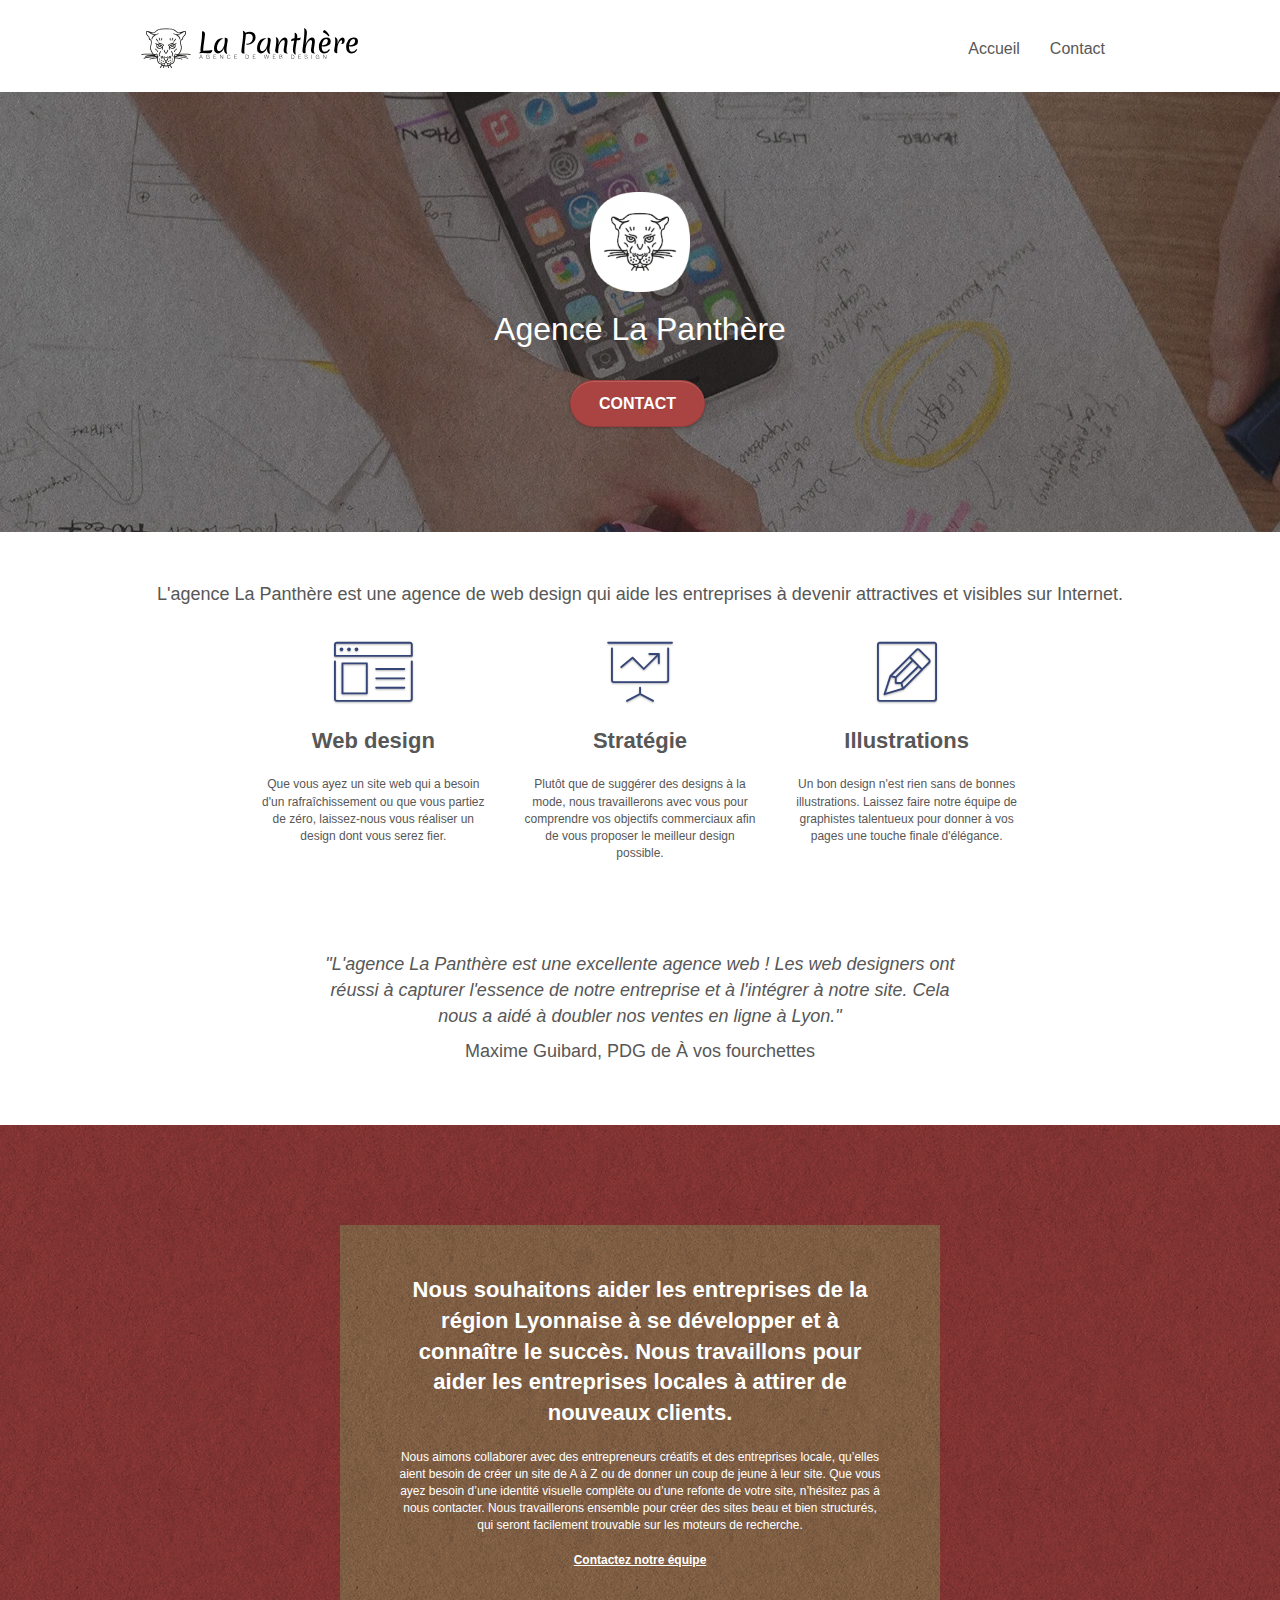
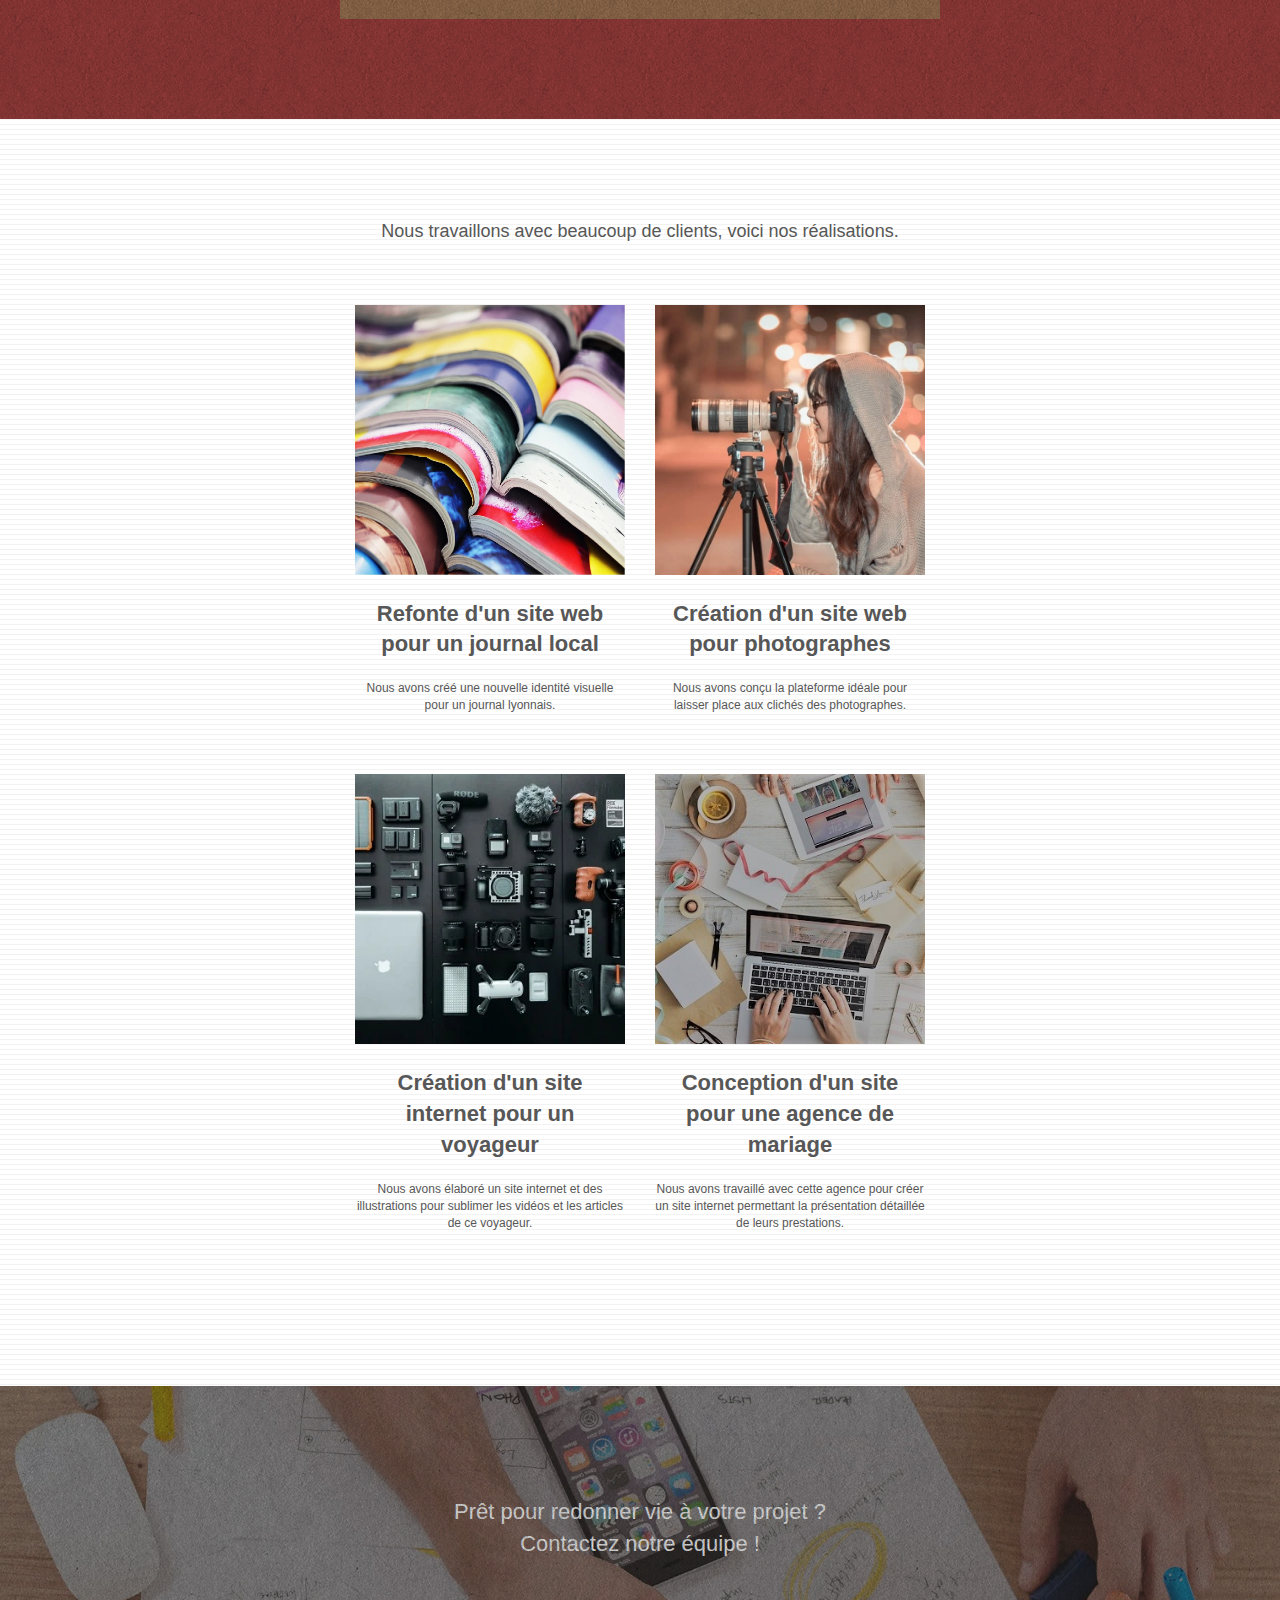
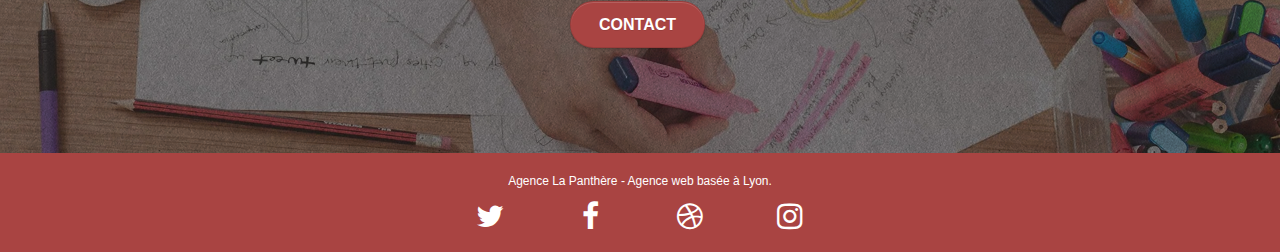
<file: index.html>
<!doctype html>
<html lang="fr">
<head>
    <meta charset="utf-8">
    <meta name="description" content="En tant qu'entreprise de webdesign basée à Lyon, La Panthère vous accompagnera dans la conception ou refonte de votre site web.">
    <meta name="viewport" content="width=device-width, initial-scale=1.0, viewport-fit=cover">
    <link rel="shortcut icon" type="image/png" href="favicon.jpg">
    
	<link rel="stylesheet" type="text/css" href="./css/bootstrap.css">
	<link rel="stylesheet" type="text/css" href="style.css">
	<link rel="stylesheet" type="text/css" href="./css/font-awesome.css">
	<link rel="stylesheet" type="text/css" href="./css/et-line.css">
	
    
	<script src="./js/jquery-2.1.0.js"></script>
	<script src="./js/bootstrap.js"></script>
	<script src="./js/blocs.js"></script>
	<script src="./js/jquery.touchSwipe.js" defer></script>
	<script src="./js/gmaps.js"></script>

    <title>Agence Webdesign | La Panthère</title>

    
<!-- Analytics -->
<!-- Analytics END -->
    
</head>
<body>
<!-- Principal conteneur -->
<div class="page-container">
    
<!-- bloc-0 -->
<header class="bloc bgc-white l-bloc " id="bloc-0">
	<div class="container bloc-sm">

		<nav class="navbar row">
			<div class="navbar-header">
				<a class="navbar-brand" href="index.html"><img src="img/agence-la-panthere-monochrome.svg" alt="logo agence La panthère, webdesign" height="40" /></a>
						
			<button id="nav-toggle" type="button" class="ui-navbar-toggle navbar-toggle" data-toggle="collapse" data-target=".navbar-1">
				<span class="sr-only">Toggle navigation</span><span class="icon-bar"></span><span class="icon-bar"></span><span class="icon-bar"></span>
			</button>
			</div>
			<div class="collapse navbar-collapse navbar-1 special-dropdown-nav">
				<ul class="site-navigation nav navbar-nav">
					<li>
						<a href="index.html">Accueil</a>
					</li>
					<li>
						<a href="contact.html">Contact</a>
					</li>
				</ul>
			</div>

		</nav>
	</div>
</header>
<!-- bloc-0 END -->

<!-- bloc-1-presentation -->
<section class="bloc bgc-dark-slate-blue bg-banniere d-bloc bg-t-edge bloc-bg-texture texture-paper b-parallax" id="bloc-1-hero">
	<div class="container bloc-lg">
		<div class="row tight-width-whitespace">
			<div class="col-sm-12">
				<img src="img/logo-la-panthere-1.webp" class="center-block image-resize-mode" width="100" alt="Logo Agence La Panthère sans texte" />
				<h1 class="text-center hero-bloc-text tc-white ">
					Agence La Panthère
				</h1>
				<div class="text-center">
					<a href="contact.html" class="btn btn-lg btn-clean btn-rd cta-hero btn-atomic-tangerine" id="cta-hero">Contact</a>
				</div>
			</div>
		</div>
	</div>
</section>

<!-- bloc-1-presentation END -->

<!-- bloc-2-services -->

<main class="bloc bgc-white l-bloc" id="bloc-2-services">
	<div class="container bloc-md">
		<div class="row">
			<div class="col-sm-12 text-center ">
				<p class="titre">L'agence La Panthère est une agence de web design qui aide les entreprises à devenir attractives et visibles sur Internet.
				</p>			
			</div>
		</div>
		<div class="row voffset-lg med-width-whitespace">
			<div class="col-sm-4">
				<div class="text-center">
					<span class="et-icon-browser sm-shadow icon-dark-slate-blue icons icon-lg"></span>
				</div>
				<h2 class="mg-md text-center">
					Web design
				</h2>
				<p class="text-center ">
					Que vous ayez un site web qui a besoin d'un rafraîchissement ou que vous partiez de zéro, laissez-nous vous réaliser un design dont vous serez fier.
				</p>
			</div>
			<div class="col-sm-4">
				<div class="text-center">
					<span class="et-icon-presentation sm-shadow icon-dark-slate-blue icons icon-lg"></span>
				</div>
				<h2 class="mg-md text-center">
					Stratégie
				</h2>
				<p class="text-center ">
					Plutôt que de suggérer des designs à la mode, nous travaillerons avec vous pour comprendre vos objectifs commerciaux afin de vous proposer le meilleur design possible.<br>
				</p>
			</div>
			<div class="col-sm-4">
				<div class="text-center">
					<span class="et-icon-edit sm-shadow icon-dark-slate-blue icons icon-lg"></span>
				</div>
				<h2 class="mg-md text-center">
					Illustrations
				</h2>
				<p class="text-center ">
					Un bon design n'est rien sans de bonnes illustrations. Laissez faire notre équipe de graphistes talentueux pour donner à vos pages une touche finale d'élégance.
				</p>
			</div>
		</div>
		<div class="row voffset-lg voffset">
			<div class="col-xs-12 col-md-8 col-md-offset-2 text-center">
				<p class="citation">"L'agence La Panthère est une excellente agence web ! Les web designers ont réussi à capturer l'essence de notre entreprise et à l'intégrer à notre site. Cela nous a aidé à doubler nos ventes en ligne à Lyon."
				</p>
				<p class="titre">Maxime Guibard, PDG de À vos fourchettes</p>
			</div>
		</div>
	</div>
</main>


<!-- bloc-2-services END -->

<!-- bloc-3-what-i-do -->

<section class="bloc tc-white bgc-atomic-tangerine bg-presentation d-bloc bloc-bg-texture texture-paper b-parallax" id="bloc-3-what-i-do">
	<div class="container bloc-lg">
		<div class="row tight-width-whitespace black-background">
			<div class="col-sm-12">
				<h2 class="mg-md text-center tc-white">
					Nous souhaitons aider les entreprises de la région Lyonnaise à se développer et à connaître le succès. Nous travaillons pour aider les entreprises locales à attirer de nouveaux clients.<br>
				</h2>
				<p class="text-center white">
					Nous aimons collaborer avec des entrepreneurs créatifs et des entreprises locale, qu’elles aient besoin de créer un site de A à Z ou de donner un coup de jeune à leur site. Que vous ayez besoin d’une identité visuelle complète ou d’une refonte de votre site, n’hésitez pas à nous contacter. Nous travaillerons ensemble pour créer des sites beau et bien structurés, qui seront facilement trouvable sur les moteurs de recherche. <br><br><a class="ltc-white bold-link" href="page2.html">Contactez notre équipe</a><br>
				</p>
			</div>
		</div>
	</div>
</section>

<!-- bloc-3-what-i-do END -->

<!-- bloc-4-portfolio -->

<section class="bloc bgc-white bg-lines-h2-bg bg-repeat l-bloc" id="bloc-4-portfolio">
	<div class="container bloc-lg">
		<div class="row">
			<div class="col-sm-12 text-center">
				<p class="titre">Nous travaillons avec beaucoup de clients, voici nos réalisations.</p>
			</div>
		</div>
		<div class="row tight-width-whitespace portfolio-row">
			<div class="col-sm-6">
				<a href="#" data-lightbox="img/1.jpg" data-gallery-id="gallery-1" data-caption="Refonte d'un site web pour un journal local" data-frame="snapshot-lb"><img src="img/Journal-local-1.webp" alt="image d'un journal local" class="img-responsive portfolio-thumb" /></a>
				<h2 class="mg-md text-center">
					Refonte d'un site web pour un journal local
				</h2>
				<p class="text-center">
					Nous avons créé une nouvelle identité visuelle pour un journal lyonnais.
				</p>
			</div>
			<div class="col-sm-6">
				<a href="#" data-lightbox="img/2.jpg" data-gallery-id="gallery-1" data-caption="Création d'un site web pour photographes" data-frame="snapshot-lb"><img src="img/Photographe.webp" class="img-responsive portfolio-thumb" alt="Photographe prenant une photo de nuit" /></a>
				<h2 class="mg-md text-center">
					Création d'un site web pour photographes
				</h2>
				<p class="text-center">
					Nous avons conçu la plateforme idéale pour laisser place aux clichés des photographes.
				</p>
			</div>
		</div>
		<div class="row tight-width-whitespace portfolio-row">
			<div class="col-sm-6">
				<a href="#" data-lightbox="img/3.bmp" data-gallery-id="gallery-1" data-caption="Création d'un site internet pour un voyageur" data-frame="snapshot-lb">
					<img src="img/appareils-photos.webp" class="img-responsive portfolio-thumb" alt="Matériel pour voyager et ecrire des articles"/></a>
				<h2 class="mg-md text-center">
					Création d'un site internet pour un voyageur
				</h2>
				<p class="text-center">
					Nous avons élaboré un site internet et des illustrations pour sublimer les vidéos et les articles de ce voyageur.
				</p>
			</div>
			<div class="col-sm-6">
				<a href="#" data-lightbox="img/4.bmp" data-gallery-id="gallery-1" data-caption="Conception d'un site pour une agence de mariage" data-frame="snapshot-lb"><img src="img/planning-mariage.webp" class="img-responsive portfolio-thumb" alt="illustration d'une agence de mariage basée à Lyon" /></a>
				<h2 class="mg-md text-center">
					Conception d'un site pour une agence de mariage
				</h2>
				<p class="text-center">
					Nous avons travaillé avec cette agence pour créer un site internet permettant la présentation détaillée de leurs prestations.
				</p>
			</div>
		</div>
	</div>
</section>

<!-- bloc-4-portfolio END -->

<!-- bloc-5-cta -->

<div class="bloc bgc-dark-slate-blue bg-banniere d-bloc bloc-bg-texture texture-paper" id="bloc-5-cta">
	<div class="container bloc-lg">
		<div class="row">
			<p class="mg-md text-center tc-white pret">
				Prêt pour redonner vie à votre projet ?<br>Contactez notre équipe !
			</p>
			<div class="col-sm-12 text-center">
				<a href="contact.html" class="btn btn-atomic-tangerine btn-clean btn-rd btn-lg cta-hero">Contact</a>
			</div>
		</div>
	</div>
</div>
<!-- bloc-5-cta END -->

<!-- Footer - bloc-8 -->
<footer class="bloc bgc-atomic-tangerine d-bloc footer" id="bloc-8">
	<div class="container bloc-sm">
		<div class="row">
			<div class="col-sm-12">
				<p class="text-center white">
					Agence La Panthère - Agence web basée à Lyon.<br>
				</p>
				<div class="row row-no-gutters social">
					<div class="col-sm-3">
						<div class="text-center">
							<a class="social" href="index.html" aria-label="twitter"><span class="fa fa-twitter icon-md"></span></a>
						</div>
					</div>
					<div class="col-sm-3">
						<div class="text-center">
							<a class="social" href="index.html" aria-label="facebook"><span class="fa fa-facebook icon-md"></span></a>
						</div>
					</div>
					<div class="col-sm-3">
						<div class="text-center">
							<a class="social" href="index.html" aria-label="reseau-social"><span class="fa fa-dribbble icon-md"></span></a>
						</div>
					</div>
					<div class="col-sm-3">
						<div class="text-center">
							<a class="social" href="index.html" aria-label="instagram"><span class="fa fa-instagram icon-md"></span></a>
						</div>
					</div>
				</div>
				
			</div>
		</div>
	</div>
</footer>
<!-- Footer - bloc-8 END -->

</div>
<!-- Principal conteneur END -->
    

</body>
</html>
</file>
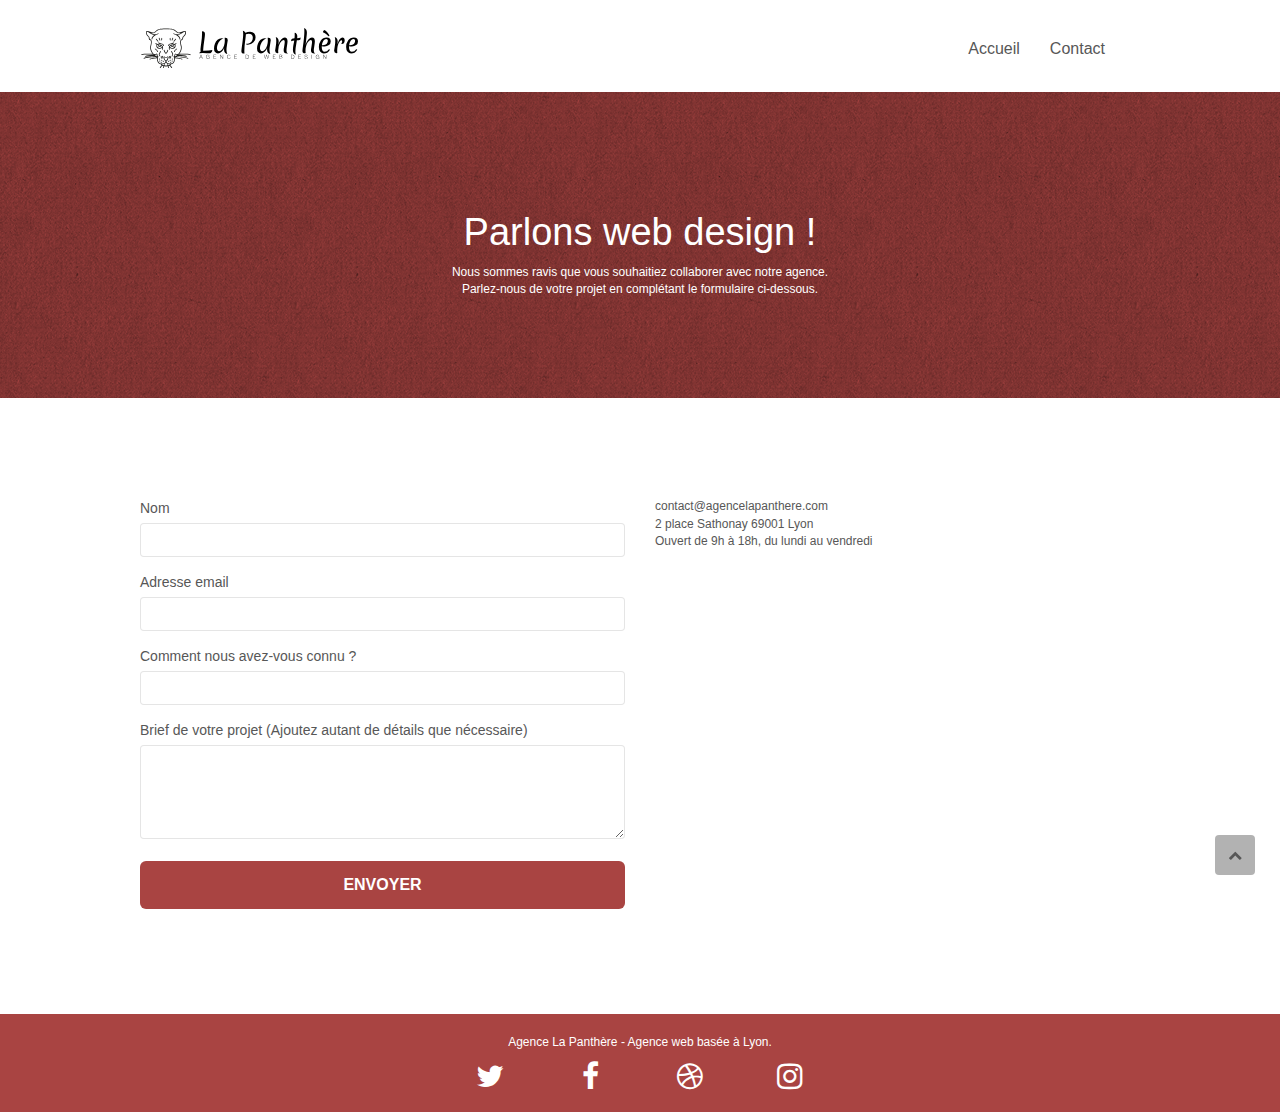
<file: contact.html>
<!doctype html>
<html lang="fr">
<head>
    <meta charset="utf-8">
    <meta name="description" content="Agence de webdesign basée à Lyon, nous aidons les entreprises locales dans la conception et refonte de leur sites web. Contactez-nous pour un audit de votre site.">
    <meta name="viewport" content="width=device-width, initial-scale=1.0, viewport-fit=cover">
    <link rel="shortcut icon" type="image/png" href="favicon.jpg">
    
	<link rel="stylesheet" type="text/css" href="./css/bootstrap.css">
	<link rel="stylesheet" type="text/css" href="style.css">
	<link rel="stylesheet" type="text/css" href="./css/font-awesome.css">
	<link rel="stylesheet" type="text/css" href="./css/et-line.css">
	
    
	<script src="./js/jquery-2.1.0.js"></script>
	<script src="./js/bootstrap.js"></script>
	<script src="./js/blocs.js"></script>
	<script src="./js/jqBootstrapValidation.js" defer></script>
	<script src="./js/formHandler.js"></script>
	
    <title>Contact | La Panthère</title>

    
<!-- Analytics -->
 
<!-- Analytics END -->
    
</head>
<body>
<!-- Principal conteneur -->
<div class="page-container">
    
<!-- bloc-0 -->
<header class="bloc bgc-white l-bloc " id="bloc-0">
	<div class="container bloc-sm">

		<nav class="navbar row">
			<div class="navbar-header">
				<a class="navbar-brand" href="index.html"><img src="img/agence-la-panthere-monochrome.svg" alt="logo agence La panthère, webdesign" height="40" /></a>
						
			<button id="nav-toggle" type="button" class="ui-navbar-toggle navbar-toggle" data-toggle="collapse" data-target=".navbar-1">
				<span class="sr-only">Toggle navigation</span><span class="icon-bar"></span><span class="icon-bar"></span><span class="icon-bar"></span>
			</button>
			</div>
			<div class="collapse navbar-collapse navbar-1 special-dropdown-nav">
				<ul class="site-navigation nav navbar-nav">
					<li>
						<a href="index.html">Accueil</a>
					</li>
					<li>
						<a href="contact.html">Contact</a>
					</li>
				</ul>
			</div>

		</nav>
	</div>
</header>
<!-- bloc-0 END -->

<!-- bloc-6 -->
<section class="bloc bg-dots-bg bg-repeat bgc-atomic-tangerine d-bloc bloc-bg-texture texture-paper" id="bloc-6">
	<div class="container bloc-lg">
		<div class="row">
			<div class="col-sm-12">
				<h1 class="text-center hero-bloc-text tc-white">
					Parlons web design !
				</h1>
				<p class="text-center mg-lg tc-white tight-width-whitespace">
					Nous sommes ravis que vous souhaitiez collaborer avec notre agence.<br>
					Parlez-nous de votre projet en complétant le formulaire ci-dessous.
				</p>
			</div>
		</div>
	</div>
</section>
<!-- bloc-6 END -->

<!-- bloc-7 -->
<main class="bloc bgc-white l-bloc" id="bloc-7">
	<div class="container bloc-lg">
		<div class="row">
			<div class="col-sm-6">
				<form id="form_1">
					<div class="form-group">
						<label for="name">
							Nom
						</label>
						<input id="name" class="form-control" required />
					</div>
					<div class="form-group">
						<label for="email">
							Adresse email
						</label>
						<input id="email" class="form-control" type="email" required />
					</div>
					<div class="form-group">
						<label for="input_504">
							Comment nous avez-vous connu ?
						</label>
						<input class="form-control" type="text" required id="input_504" />
					</div>
					<div class="form-group">
						<label for="message">
							Brief de votre projet (Ajoutez autant de détails que nécessaire)<br>
						</label><textarea id="message" class="form-control" rows="4" cols="50" required></textarea>
					</div> 
					<button class="bloc-button btn btn-lg btn-block cta-hero btn-atomic-tangerine" type="submit">
						Envoyer
					</button>
				</form>
			</div>
			<aside class="col-sm-6">
				<p>
					contact@agencelapanthere.com<br>2 place Sathonay 69001 Lyon<br>Ouvert de 9h à 18h, du lundi au vendredi<br>
				</p>
			</aside>
		</div>
	</div>
</main>
<!-- bloc-7 END -->

<!-- ScrollToTop Button -->
<a class="bloc-button btn btn-d scrollToTop" href="#" aria-label= "scroll to top" onclick="scrollToTarget('1')"><span class="fa fa-chevron-up"></span></a>
<!-- ScrollToTop Button END-->


<!-- Footer - bloc-8 -->
<footer class="bloc bgc-atomic-tangerine d-bloc footer" id="bloc-8">
	<div class="container bloc-sm">
		<div class="row">
			<div class="col-sm-12">
				<p class="text-center white">
					Agence La Panthère - Agence web basée à Lyon.<br>
				</p>
				<div class="row row-no-gutters social">
					<div class="col-sm-3">
						<div class="text-center">
							<a class="social" href="index.html" aria-label="twitter"><span class="fa fa-twitter icon-md"></span></a>
						</div>
					</div>
					<div class="col-sm-3">
						<div class="text-center">
							<a class="social" href="index.html" aria-label="facebook"><span class="fa fa-facebook icon-md"></span></a>
						</div>
					</div>
					<div class="col-sm-3">
						<div class="text-center">
							<a class="social" href="index.html" aria-label="dribble"><span class="fa fa-dribbble icon-md"></span></a>
						</div>
					</div>
					<div class="col-sm-3">
						<div class="text-center">
							<a class="social" href="index.html" aria-label="instagram"><span class="fa fa-instagram icon-md"></span></a>
						</div>
					</div>
				</div>
			</div>
		</div>
	</div>
</footer>
<!-- Footer - bloc-8 END -->

</div>
<!-- Principal conteneur END -->
    

</body>
</html>
</file>
<file: style.css>
body {
    margin: 0;
    padding: 0;
    background: #FFF;
    overflow-x: hidden;
    -webkit-font-smoothing: antialiased;
    -moz-osx-font-smoothing: grayscale;
}

a,
button {
    transition: all .3s ease-in-out;
    outline: none!important;
}

a:hover {
    text-decoration: none;
    cursor: pointer;
}

#page-loading-blocs-notifaction {
    position: fixed;
    top: 0;
    bottom: 0;
    width: 100%;
    z-index: 100000;
    background: #FFFFFF url("img/pageload-spinner.gif") no-repeat center center;
}

.bloc {
    width: 100%;
    clear: both;
    background: 50% 50% no-repeat;
    padding: 0 50px;
    -webkit-background-size: cover;
    -moz-background-size: cover;
    -o-background-size: cover;
    background-size: cover;
    position: relative;
}

.bloc .container {
    padding-left: 0;
    padding-right: 0;
}

.bloc-lg {
    padding: 100px 50px;
}

.bloc-md {
    padding: 50px;
}

.bloc-sm {
    padding: 20px 50px;
}

.bg-center,
.bg-l-edge,
.bg-r-edge,
.bg-t-edge,
.bg-b-edge,
.bg-tl-edge,
.bg-bl-edge,
.bg-tr-edge,
.bg-br-edge,
.bg-repeat {
    -webkit-background-size: auto!important;
    -moz-background-size: auto!important;
    -o-background-size: auto!important;
    background-size: auto!important;
}

.bg-repeat {
    background: repeat;
}

.bg-t-edge {
    background: top no-repeat;
}

.bloc-bg-texture::before {
    content: "";
    background-size: 2px 2px;
    position: absolute;
    top: 0;
    bottom: 0;
    left: 0;
    right: 0;
}

.texture-paper::before {
    background: url("img/texture-paper.webp");
    background-size: 280px 280px;
}

.b-parallax {
    background-attachment: fixed;
}

.d-bloc {
    color: rgba(255, 255, 255, .7);
}

.d-bloc button:hover {
    color: rgba(255, 255, 255, .9); 
}

.d-bloc .icon-round,
.d-bloc .icon-square,
.d-bloc .icon-rounded,
.d-bloc .icon-semi-rounded-a,
.d-bloc .icon-semi-rounded-b {
    border-color: rgba(255, 255, 255, .9);
}

.d-bloc .divider-h span {
    border-color: rgba(255, 255, 255, .2);
}

.d-bloc .a-btn,
.d-bloc .navbar a,
.d-bloc .navbar-brand,
.d-bloc a .icon-sm,
.d-bloc a .icon-md,
.d-bloc a .icon-lg,
.d-bloc a .icon-xl,
.d-bloc h1 a,
.d-bloc h2 a,
.d-bloc h3 a,
.d-bloc h4 a,
.d-bloc h5 a,
.d-bloc h6 a,
.d-bloc p a {
    color: rgb(255, 255, 255);
}

.d-bloc .a-btn:hover,
.d-bloc .navbar a:hover,
.d-bloc .navbar-brand:hover,
.d-bloc a:hover .icon-sm,
.d-bloc a:hover .icon-md,
.d-bloc a:hover .icon-lg,
.d-bloc a:hover .icon-xl,
.d-bloc h1 a:hover,
.d-bloc h2 a:hover,
.d-bloc h3 a:hover,
.d-bloc h4 a:hover,
.d-bloc h5 a:hover,
.d-bloc h6 a:hover,
.d-bloc p a:hover {
    color: rgba(255, 255, 255, 1);
}

.d-bloc .navbar-toggle .icon-bar {
    background: rgba(255, 255, 255, 1);
}

.d-bloc .btn-wire,
.d-bloc .btn-wire:hover {
    color: rgba(255, 255, 255, 1);
    border-color: rgba(255, 255, 255, 1);
}

.d-bloc .panel {
    color: rgba(0, 0, 0, .5);
}

.d-bloc .panel button:hover {
    color: rgba(0, 0, 0, .7);
}

.d-bloc .panel icon {
    border-color: rgba(0, 0, 0, .7);
}

.d-bloc .panel .divider-h span {
    border-color: rgba(0, 0, 0, .1);
}

.d-bloc .panel .a-btn {
    color: rgba(0, 0, 0, .6);
}

.d-bloc .panel .a-btn:hover {
    color: rgba(0, 0, 0, 1);
}

.d-bloc .panel .btn-wire,
.d-bloc .panel .btn-wire:hover {
    color: rgba(0, 0, 0, .7);
    border-color: rgba(0, 0, 0, .3);
}

.d-bloc .panel,
.l-bloc {
    color: rgba(0, 0, 0, .5);
}

.d-bloc .panel button:hover,
.l-bloc button:hover {
    color: rgba(0, 0, 0, .7);
}

.l-bloc .icon-round,
.l-bloc .icon-square,
.l-bloc .icon-rounded,
.l-bloc .icon-semi-rounded-a,
.l-bloc .icon-semi-rounded-b {
    border-color: rgba(0, 0, 0, .7);
}

.d-bloc .panel .divider-h span,
.l-bloc .divider-h span {
    border-color: rgba(0, 0, 0, .1);
}

.d-bloc .panel .a-btn,
.l-bloc .a-btn,
.l-bloc .navbar a,
.l-bloc .navbar-brand,
.l-bloc a .icon-sm,
.l-bloc a .icon-md,
.l-bloc a .icon-lg,
.l-bloc a .icon-xl,
.l-bloc h1 a,
.l-bloc h2 a,
.l-bloc h3 a,
.l-bloc h4 a,
.l-bloc h5 a,
.l-bloc h6 a,
.l-bloc p a {
    color: rgba(0, 0, 0, .6);
}

.d-bloc .panel .a-btn:hover,
.l-bloc .a-btn:hover,
.l-bloc .navbar a:hover,
.l-bloc .navbar-brand:hover,
.l-bloc a:hover .icon-sm,
.l-bloc a:hover .icon-md,
.l-bloc a:hover .icon-lg,
.l-bloc a:hover .icon-xl,
.l-bloc h1 a:hover,
.l-bloc h2 a:hover,
.l-bloc h3 a:hover,
.l-bloc h4 a:hover,
.l-bloc h5 a:hover,
.l-bloc h6 a:hover,
.l-bloc p a:hover {
    color: rgba(0, 0, 0, 1);
}

.l-bloc .navbar-toggle .icon-bar {
    color: rgba(0, 0, 0, .6);
}

.d-bloc .panel .btn-wire,
.d-bloc .panel .btn-wire:hover,
.l-bloc .btn-wire,
.l-bloc .btn-wire:hover {
    color: rgba(0, 0, 0, .7);
    border-color: rgba(0, 0, 0, .3);
}

.voffset {
    margin-top: 30px;
}

.voffset-lg {
    margin-top: 80px;
}

.row-no-gutters {
    margin-right: 0;
    margin-left: 0;
}

.row.row-no-gutters > [class^="col-"],
.row.row-no-gutters > [class*=" col-"] {
    padding-right: 0;
    padding-left: 0;
}

#bloc-1-hero h1 {
    font-size: 32px;
}

.navbar {
    margin-bottom: 0;
    z-index: 1;
    width: 100%;
}

.navbar-brand {
    height: auto;
    padding: 3px 15px;
    font-size: 25px;
    font-weight: normal;
    font-weight: 600;
    line-height: 44px;
}

.navbar-brand img {
    max-height: 200px;
    margin: 0 5px 0 0;
    display: inline;
}

.navbar-brand img[src$=svg] {
    min-width: 100px;
}

.nav-center .navbar-brand img {
    margin: 0;
}

.navbar .nav {
    padding-top: 2px;
    margin-right: -16px;
    float: right;
    z-index: 1;
}

.nav > li {
    float: left;
    margin-top: 4px;
    font-size: 16px;
}

.navbar-nav .open .dropdown-menu > li > a {
    text-align: inherit;
}

.nav > li a:hover,
.nav > li a:focus {
    background: transparent;
}

.navbar-toggle {
    margin: 10px 10px 0 0;
    border: 0px;
}

.navbar-toggle:hover {
    background: transparent!important;
}

.navbar-toggle .icon-bar {
    background-color: rgba(0, 0, 0, .5);
    width: 26px;
}

.nav-invert .navbar .nav {
    float: left;
}

.nav-invert .navbar-header,
.nav-invert .navbar-brand {
    float: right;
    position: relative;
    z-index: 2;
}

@media (min-width: 768px) {
    .site-navigation {
        position: absolute;
        top: 50%;
        right: 20px;
        transform: translate(0, -50%);
        -webkit-transform: translateY(-50%);
    }
    .nav > li .dropdown-menu a,
    .nav > li .dropdown-menu a:hover {
        color: #484848;
    }
    .nav-invert .site-navigation {
        left: 0;
        right: 0;
    }
    .nav-center {
        text-align: center;
    }
    .nav-center .navbar-header {
        width: 100%;
    }
    .nav-center .navbar-header,
    .nav-center .navbar-brand,
    .nav-center .nav > li {
        float: none;
        display: inline-block;
    }
    .nav-center .site-navigation {
        position: relative;
        width: 100%;
        right: 0;
        margin-right: 0px;
        margin-top: 20px;
    }
    .nav-center.mini-nav .navbar-toggle {
        float: none;
        margin: 10px auto 0;
    }
}

.nav > li > .dropdown a {
    background: none!important;
    display: block;
    padding: 14px 15px;
}

nav .caret {
    margin: 0 5px;
}

.dropdown-menu .dropdown-menu {
    top: -8px;
    left: 100%;
}

.dropdown-menu .dropmenu-flow-right {
    top: 100%;
    left: 0;
    margin-left: -1px;
    border-top-left-radius: 0;
    border-top-right-radius: 0;
}

.dropdown-menu .dropdown span {
    border: 4px solid black;
    border-top-color: transparent;
    border-right-color: transparent;
    border-bottom-color: transparent;
    margin: 6px -5px 0 0!important;
    float: right;
}

.mg-md {
    margin-top: 10px;
    margin-bottom: 20px;
}

.mg-lg {
    margin-top: 10px;
    margin-bottom: 40px;
}

.btn {
    margin: 0 5px 5px 0;
}

.btn.pull-right {
    margin: 0 0 5px 5px;
}

.btn-d,
.btn-d:hover,
.btn-d:focus {
    color: #FFF;
    background: rgba(0, 0, 0, .3);
}

button {
    outline: none!important;
}

.btn-rd {
    border-radius: 40px;
}

.btn-clean {
    border: 1px solid rgba(0, 0, 0, .08);
    border-bottom-color: rgba(0, 0, 0, .1);
    text-shadow: 0 1px 0 rgba(0, 0, 1, .1);
    box-shadow: 0 1px 3px rgba(0, 0, 1, .25), inset 0 1px 0 0 rgba(255, 255, 255, .15);
}

.icon-md {
    font-size: 30px!important;
}

.icon-lg {
    font-size: 60px!important;
}

.sm-shadow {
    text-shadow: 0 1px 2px rgba(0, 0, 0, .3);
}

.panel-sq,
.panel-sq .panel-heading,
.panel-sq .panel-footer {
    border-radius: 0;
}

.panel-rd {
    border-radius: 30px;
}

.panel-rd .panel-heading {
    border-radius: 29px 29px 0 0;
}

.panel-rd .panel-footer {
    border-radius: 0 0 29px 29px;
}

.form-control {
    border-color: rgba(0, 0, 0, .1);
    box-shadow: none;
}

.scrollToTop {
    width: 40px;
    height: 40px;
    position: fixed;
    bottom: 20px;
    right: 20px;
    opacity: 1;
    z-index: 500;
    transition: all .3s ease-in-out;
}

.scrollToTop span {
    margin-top: 6px;
}

.showScrollTop {
    font-size: 14px;
    opacity: 1;
}

a[data-lightbox] {
    position: relative;
    display: block;
    text-align: center;
}

a[data-lightbox]:hover::before {
    content: "+";
    font-family: "HelveticaNeue-Light", "Helvetica Neue Light", "Helvetica Neue", Helvetica, Arial;
    font-size: 32px;
    width: 50px;
    height: 50px;
    margin-left: -25px;
    border-radius: 50%;
    background: rgba(0, 0, 0, .6);
    color: #FFF;
    font-weight: 100;
    z-index: 1;
    position: absolute;
    top: 50%;
    transform: translateY(-50%);
    -webkit-transform: translateY(-50%);
}

a[data-lightbox]:hover img {
    opacity: 0.6;
    -webkit-animation-fill-mode: none;
    animation-fill-mode: none;
}

#lightbox-modal {
    display: flex;
    align-items: center;
}

#lightbox-modal .modal-dialog {
    width: 90%;
    max-width: 900px;
    margin: 0 auto 0;
}

#lightbox-modal .modal-dialog img {
    max-height: 90vh;
    margin: 0 auto;
}

.lightbox-caption {
    padding: 20px;
    color: #FFF;
    background: rgba(0, 0, 0, .5);
    position: absolute;
    left: 15px;
    right: 15px;
    bottom: 5px;
}

.close-lightbox {
    color: #FFF;
    font-size: 30px;
    position: absolute;
    top: 20px;
    right: 20px;
    z-index: 20;
    background: rgba(0, 0, 0, .5);
    border: none;
    line-height: 30px;
    padding: 0 9px 5px;
    opacity: 0.3;
}

.close-lightbox:hover,
.next-lightbox:hover,
.prev-lightbox:hover {
    opacity: 1.0;
    color: #FFF;
}

.next-lightbox,
.prev-lightbox {
    font-size: 20px;
    color: rgba(255, 255, 255, .9);
    background: rgba(0, 0, 0, .5);
    transition: all .2s ease-in-out;
    position: absolute;
    top: 45%;
    z-index: 1;
    opacity: 0.4;
}

.next-lightbox {
    padding: 6px 8px 1px 13px;
    right: 25px;
}

.prev-lightbox {
    padding: 6px 13px 1px 10px;
    left: 25px;
}

.snapshot-lb .modal-body {
    padding-bottom: 45px;
}

.snapshot-lb .lightbox-caption {
    padding: 0;
    color: rgba(0, 0, 0, .5);
    background: none;
}

h1,
h2,
h3,
h4,
h5,
h6,
p,
label,
.btn,
a {
    font-family: "helvetica";
    font-weight: 400;
    color: #575757!important;
}

.container {
    max-width: 1000px;
}

.hero-bloc-text {
    font-size: 38px;
}

.hero-bloc-text-sub {
    font-size: 36px;
}

.statement-bloc-text {
    line-height: 26px;
    font-style: italic;
    font-size: 20px;
    text-align: center;
    font-weight: lighter;
    max-width: 520px;
    margin: auto auto auto auto;
}

p {
    font-size: 12px;
}

.tight-width-whitespace {
    max-width: 600px;
    margin: auto auto auto auto;
}

.h1 {
    font-size: 20px;
    font-family: "Open Sans";
}

.cta-hero {
    margin-top: 22px;
    color: #FFFFFF!important;
    text-transform: uppercase;
    padding: 12px 28px 12px 28px;
    font-size: 16px;
    font-weight: 700;
}

.social {
    max-width: 400px;
    margin: auto auto auto auto;
    color: rgb(255,255,255)!important;
}

h2 {
    font-size: 22px;
    line-height: 1.4em;
    font-weight: bold;
}

h3 {
    font-size: 15px;
    text-transform: uppercase;
    font-weight: 700;
    color: #333333!important;
}

.med-width-whitespace {
    max-width: 800px;
    margin: auto auto auto auto;
    box-shadow: 0px 0px 0px #000000;
}

h1 {
    color: #333333!important;
}

h4 {
    color: #333333!important;
}

.icons {
    margin-bottom: 14px;
    margin-top: 24px;
}

.white {
    color: #FFFFFF!important;
}

.portfolio-thumb {
    margin-bottom: 24px;
}

.portfolio-row {
    margin-bottom: 44px;
    margin-top: 50px;
}

.avatar {
    box-shadow: 0px 4px 9px rgba(0, 0, 0, 0.3);
}

.black-background {
    background-color: rgba(165, 147, 99, 0.7);
    padding: 40px 40px 40px 40px;
}

.bold-link {
    font-weight: 900;
    text-decoration: underline!important;
}

.bgc-white {
    background-color: #FFFFFF;
}

.bgc-dark-slate-blue {
    background-color: #364577;
}

.bgc-atomic-tangerine {
    background-color: #a94442;
}

.tc-white {
    color: #FFFFFF!important;
}

.btn-atomic-tangerine {
    background: #a94442;
    color: #FFFFFF!important;
}

.btn-atomic-tangerine:hover {
    background: #c27956!important;
    color: #FFFFFF!important;
}

.ltc-white {
    color: #FFFFFF!important;
}

.ltc-white:hover {
    color: #cccccc!important;
}

.ltc-atomic-tangerine {
    color: #F3976C!important;
}

.ltc-atomic-tangerine:hover {
    color: #c27956!important;
}

.icon-dark-slate-blue {
    color: #364577!important;
    border-color: #364577!important;
}

.bg-dots-bg {
    background-image: url("img/dots-bg.png");
}

.bg-lines-h2-bg {
    background-image: url("img/lines-h2-bg.png");
}

.bg-banniere {
    background-image: url("img/agence-la-panthere.webp");
}

.bg-presentation {
    background-image: url("img/strategie-webdesign.webp");
}

@media (max-width: 1024px) {
    .bloc {
        padding-left: 20px;
        padding-right: 20px;
    }
    .bloc.full-width-bloc,
    .bloc-tile-2.full-width-bloc .container,
    .bloc-tile-3.full-width-bloc .container,
    .bloc-tile-4.full-width-bloc .container {
        padding-left: 0;
        padding-right: 0;
    }
}

@media (max-width: 992px) and (min-width: 768px) {
    .navbar .nav {
        max-width: 80%
    }
    .nav-center.navbar .nav {
        max-width: 100%
    }
}

@media only screen and (min-width: 768px) and (max-width: 1024px) and (orientation: landscape) {
    .b-parallax {
        background-attachment: scroll;
    }
}

@media only screen and (min-width: 1024px) and (max-width: 1366px) and (-webkit-min-device-pixel-ratio: 1.5) {
    .b-parallax {
        background-attachment: scroll;
    }
}

@media (max-width: 991px) {
    .container {
        width: 100%;
    }
    .b-parallax {
        background-attachment: scroll;
    }
    .page-container,
    #hero-bloc {
        overflow-x: hidden;
        position: relative;
    }
    .bloc-group,
    .bloc-group .bloc {
        display: block;
        width: 100%;
    }
    .bloc-fill-screen .fill-bloc-top-edge,
    .bloc-fill-screen .fill-bloc-bottom-edge {
        padding: 0 20px;
    }
}

@media (max-width: 767px) {
    .page-container {
        overflow-x: hidden;
        position: relative;
    }
    h1,
    h2,
    h3,
    h4,
    h5,
    h6,
    p,
    #disqus_thread {
        padding-left: 10px!important;
        padding-right: 10px!important;
    }
    .b-parallax {
        background-attachment: scroll;
    }
    .navbar .nav {
        padding-top: 0;
        border-top: 1px solid rgba(0, 0, 0, .2);
        float: none!important;
    }
    .navbar.row {
        margin-left: 0;
        margin-right: 0;
    }
    .site-navigation {
        position: inherit;
        transform: none;
        -webkit-transform: none;
        -ms-transform: none;
    }
    .nav > li {
        margin-top: 0;
        border-bottom: 1px solid rgba(0, 0, 0, .1);
        background: rgba(0, 0, 0, .05);
        text-align: left;
        padding-left: 15px;
        width: 100%;
    }
    .nav > li:hover {
        background: rgba(0, 0, 0, .08);
    }
    .dropdown .dropdown a .caret {
        float: none;
        margin: 5px 0 0 10px!important;
        border: 4px solid black;
        border-bottom-color: transparent;
        border-right-color: transparent;
        border-left-color: transparent;
    }
    #hero-bloc .navbar .nav {
        background: rgba(0, 0, 0, .8);
    }
    #hero-bloc .navbar .nav a {
        color: rgba(255, 255, 255, .6);
    }
    .hero {
        padding: 50px 0;
    }
    .hero-nav {
        left: -1px;
        right: -1px;
    }
    .navbar-collapse {
        padding: 0;
        overflow-x: hidden;
        -webkit-box-shadow: none;
        box-shadow: none;
    }
    .navbar-brand img {
        max-height: 40px;
        width: auto;
    }
    .nav-invert .navbar-header {
        float: none;
        width: 100%;
    }
    .nav-invert .navbar-toggle {
        float: left;
        margin-left: 10px;
    }
    .bloc {
        padding-left: 0;
        padding-right: 0;
    }
    .bloc-xxl,
    .bloc-xl,
    .bloc-lg {
        padding: 40px 0;
    }
    .bloc-sm,
    .bloc-md {
        padding-left: 0;
        padding-right: 0;
    }
    .bloc-tile-2 .container,
    .bloc-tile-3 .container,
    .bloc-tile-4 .container,
    .bloc-fill-screen .fill-bloc-top-edge,
    .bloc-fill-screen .fill-bloc-bottom-edge {
        padding-left: 0;
        padding-right: 0;
    }
    .a-block {
        padding: 0 10px;
    }
    .btn-dwn {
        display: none;
    }
    .voffset {
        margin-top: 5px;
    }
    .voffset-md {
        margin-top: 20px;
    }
    .voffset-lg {
        margin-top: 30px;
    }
    form {
        padding: 5px;
    }
    .close-lightbox {
        display: inline-block;
    }
    .blocsapp-device-iphone5 {
        background-size: 216px 425px;
        padding-top: 60px;
        width: 216px;
        height: 425px;
    }
    .blocsapp-device-iphone5 img {
        width: 180px;
        height: 320px;
    }
}

@media (max-width: 400px) {
    .bloc {
        padding-left: 0;
        padding-right: 0;
    }
}

@media (max-width: 767px) {
    .bloc-mob-center-text {
        text-align: center;
    }
}
.titre,.citation{
    font-size: 18px;
}
.citation{
    font-style: italic;
}
.footer{
    background-color: #a94442;
}
.pret{
    font-size: 22px;
}
</file>
<file: css/et-line.css>
@font-face {
    font-family: et-line;
    src: url(../fonts/et-line.eot);
    src: url(../fonts/et-line.eot?#iefix) format('embedded-opentype'), url(../fonts/et-line.woff) format('woff'), url(../fonts/et-line.ttf) format('truetype'), url(../fonts/et-line.svg#et-line) format('svg');
    font-weight: 400;
    font-style: normal
}

.et-icon-adjustments,
.et-icon-alarmclock,
.et-icon-anchor,
.et-icon-aperture,
.et-icon-attachment,
.et-icon-bargraph,
.et-icon-basket,
.et-icon-beaker,
.et-icon-bike,
.et-icon-book-open,
.et-icon-briefcase,
.et-icon-browser,
.et-icon-calendar,
.et-icon-camera,
.et-icon-caution,
.et-icon-chat,
.et-icon-circle-compass,
.et-icon-clipboard,
.et-icon-clock,
.et-icon-cloud,
.et-icon-compass,
.et-icon-desktop,
.et-icon-dial,
.et-icon-document,
.et-icon-documents,
.et-icon-download,
.et-icon-dribbble,
.et-icon-edit,
.et-icon-envelope,
.et-icon-expand,
.et-icon-facebook,
.et-icon-flag,
.et-icon-focus,
.et-icon-gears,
.et-icon-genius,
.et-icon-gift,
.et-icon-global,
.et-icon-globe,
.et-icon-googleplus,
.et-icon-grid,
.et-icon-happy,
.et-icon-hazardous,
.et-icon-heart,
.et-icon-hotairballoon,
.et-icon-hourglass,
.et-icon-key,
.et-icon-laptop,
.et-icon-layers,
.et-icon-lifesaver,
.et-icon-lightbulb,
.et-icon-linegraph,
.et-icon-linkedin,
.et-icon-lock,
.et-icon-magnifying-glass,
.et-icon-map,
.et-icon-map-pin,
.et-icon-megaphone,
.et-icon-mic,
.et-icon-mobile,
.et-icon-newspaper,
.et-icon-notebook,
.et-icon-paintbrush,
.et-icon-paperclip,
.et-icon-pencil,
.et-icon-phone,
.et-icon-picture,
.et-icon-pictures,
.et-icon-piechart,
.et-icon-presentation,
.et-icon-pricetags,
.et-icon-printer,
.et-icon-profile-female,
.et-icon-profile-male,
.et-icon-puzzle,
.et-icon-quote,
.et-icon-recycle,
.et-icon-refresh,
.et-icon-ribbon,
.et-icon-rss,
.et-icon-sad,
.et-icon-scissors,
.et-icon-scope,
.et-icon-search,
.et-icon-shield,
.et-icon-speedometer,
.et-icon-strategy,
.et-icon-streetsign,
.et-icon-tablet,
.et-icon-target,
.et-icon-telescope,
.et-icon-toolbox,
.et-icon-tools,
.et-icon-tools-2,
.et-icon-trophy,
.et-icon-tumblr,
.et-icon-twitter,
.et-icon-upload,
.et-icon-video,
.et-icon-wallet,
.et-icon-wine {
    font-family: et-line;
    speak: none;
    font-style: normal;
    font-weight: 400;
    font-variant: normal;
    text-transform: none;
    line-height: 1;
    -webkit-font-smoothing: antialiased;
    -moz-osx-font-smoothing: grayscale;
    display: inline-block
}

.et-icon-mobile:before {
    content: "\e000"
}

.et-icon-laptop:before {
    content: "\e001"
}

.et-icon-desktop:before {
    content: "\e002"
}

.et-icon-tablet:before {
    content: "\e003"
}

.et-icon-phone:before {
    content: "\e004"
}

.et-icon-document:before {
    content: "\e005"
}

.et-icon-documents:before {
    content: "\e006"
}

.et-icon-search:before {
    content: "\e007"
}

.et-icon-clipboard:before {
    content: "\e008"
}

.et-icon-newspaper:before {
    content: "\e009"
}

.et-icon-notebook:before {
    content: "\e00a"
}

.et-icon-book-open:before {
    content: "\e00b"
}

.et-icon-browser:before {
    content: "\e00c"
}

.et-icon-calendar:before {
    content: "\e00d"
}

.et-icon-presentation:before {
    content: "\e00e"
}

.et-icon-picture:before {
    content: "\e00f"
}

.et-icon-pictures:before {
    content: "\e010"
}

.et-icon-video:before {
    content: "\e011"
}

.et-icon-camera:before {
    content: "\e012"
}

.et-icon-printer:before {
    content: "\e013"
}

.et-icon-toolbox:before {
    content: "\e014"
}

.et-icon-briefcase:before {
    content: "\e015"
}

.et-icon-wallet:before {
    content: "\e016"
}

.et-icon-gift:before {
    content: "\e017"
}

.et-icon-bargraph:before {
    content: "\e018"
}

.et-icon-grid:before {
    content: "\e019"
}

.et-icon-expand:before {
    content: "\e01a"
}

.et-icon-focus:before {
    content: "\e01b"
}

.et-icon-edit:before {
    content: "\e01c"
}

.et-icon-adjustments:before {
    content: "\e01d"
}

.et-icon-ribbon:before {
    content: "\e01e"
}

.et-icon-hourglass:before {
    content: "\e01f"
}

.et-icon-lock:before {
    content: "\e020"
}

.et-icon-megaphone:before {
    content: "\e021"
}

.et-icon-shield:before {
    content: "\e022"
}

.et-icon-trophy:before {
    content: "\e023"
}

.et-icon-flag:before {
    content: "\e024"
}

.et-icon-map:before {
    content: "\e025"
}

.et-icon-puzzle:before {
    content: "\e026"
}

.et-icon-basket:before {
    content: "\e027"
}

.et-icon-envelope:before {
    content: "\e028"
}

.et-icon-streetsign:before {
    content: "\e029"
}

.et-icon-telescope:before {
    content: "\e02a"
}

.et-icon-gears:before {
    content: "\e02b"
}

.et-icon-key:before {
    content: "\e02c"
}

.et-icon-paperclip:before {
    content: "\e02d"
}

.et-icon-attachment:before {
    content: "\e02e"
}

.et-icon-pricetags:before {
    content: "\e02f"
}

.et-icon-lightbulb:before {
    content: "\e030"
}

.et-icon-layers:before {
    content: "\e031"
}

.et-icon-pencil:before {
    content: "\e032"
}

.et-icon-tools:before {
    content: "\e033"
}

.et-icon-tools-2:before {
    content: "\e034"
}

.et-icon-scissors:before {
    content: "\e035"
}

.et-icon-paintbrush:before {
    content: "\e036"
}

.et-icon-magnifying-glass:before {
    content: "\e037"
}

.et-icon-circle-compass:before {
    content: "\e038"
}

.et-icon-linegraph:before {
    content: "\e039"
}

.et-icon-mic:before {
    content: "\e03a"
}

.et-icon-strategy:before {
    content: "\e03b"
}

.et-icon-beaker:before {
    content: "\e03c"
}

.et-icon-caution:before {
    content: "\e03d"
}

.et-icon-recycle:before {
    content: "\e03e"
}

.et-icon-anchor:before {
    content: "\e03f"
}

.et-icon-profile-male:before {
    content: "\e040"
}

.et-icon-profile-female:before {
    content: "\e041"
}

.et-icon-bike:before {
    content: "\e042"
}

.et-icon-wine:before {
    content: "\e043"
}

.et-icon-hotairballoon:before {
    content: "\e044"
}

.et-icon-globe:before {
    content: "\e045"
}

.et-icon-genius:before {
    content: "\e046"
}

.et-icon-map-pin:before {
    content: "\e047"
}

.et-icon-dial:before {
    content: "\e048"
}

.et-icon-chat:before {
    content: "\e049"
}

.et-icon-heart:before {
    content: "\e04a"
}

.et-icon-cloud:before {
    content: "\e04b"
}

.et-icon-upload:before {
    content: "\e04c"
}

.et-icon-download:before {
    content: "\e04d"
}

.et-icon-target:before {
    content: "\e04e"
}

.et-icon-hazardous:before {
    content: "\e04f"
}

.et-icon-piechart:before {
    content: "\e050"
}

.et-icon-speedometer:before {
    content: "\e051"
}

.et-icon-global:before {
    content: "\e052"
}

.et-icon-compass:before {
    content: "\e053"
}

.et-icon-lifesaver:before {
    content: "\e054"
}

.et-icon-clock:before {
    content: "\e055"
}

.et-icon-aperture:before {
    content: "\e056"
}

.et-icon-quote:before {
    content: "\e057"
}

.et-icon-scope:before {
    content: "\e058"
}

.et-icon-alarmclock:before {
    content: "\e059"
}

.et-icon-refresh:before {
    content: "\e05a"
}

.et-icon-happy:before {
    content: "\e05b"
}

.et-icon-sad:before {
    content: "\e05c"
}

.et-icon-facebook:before {
    content: "\e05d"
}

.et-icon-twitter:before {
    content: "\e05e"
}

.et-icon-googleplus:before {
    content: "\e05f"
}

.et-icon-rss:before {
    content: "\e060"
}

.et-icon-tumblr:before {
    content: "\e061"
}

.et-icon-linkedin:before {
    content: "\e062"
}

.et-icon-dribbble:before {
    content: "\e063"
}
</file>
